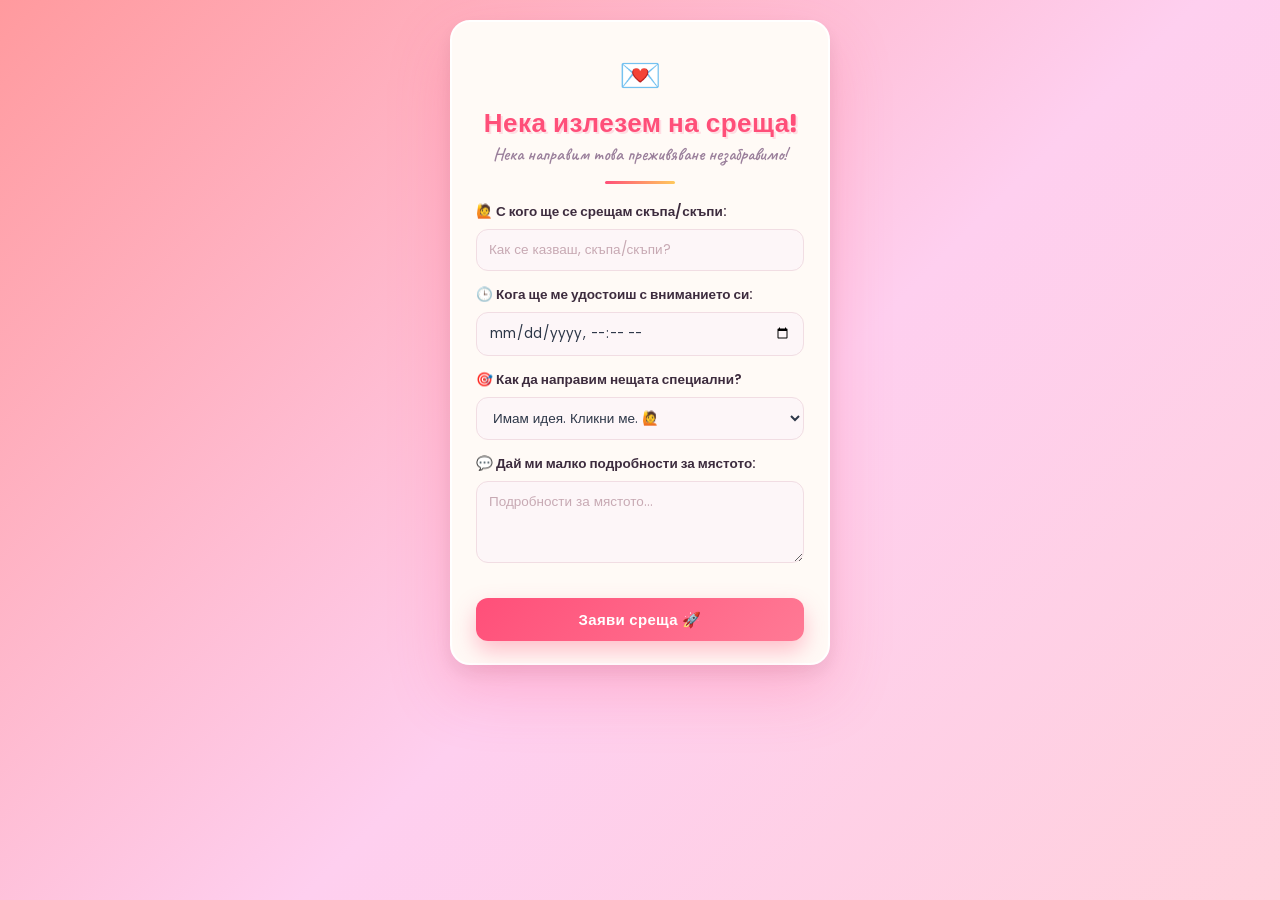
<file: Date With Me/index.html>
<!DOCTYPE html>
<html lang="bg">

<head>
    <meta charset="UTF-8">
    <meta name="viewport" content="width=device-width, initial-scale=1.0">
    <title>Покана за среща 💌</title>
    <link rel="stylesheet" href="style.css">
    <link rel="preconnect" href="https://fonts.googleapis.com">
    <link href="https://fonts.googleapis.com/css2?family=Fredoka:wght@500;600;700&family=Caveat:wght@600;700&family=Poppins:wght@400;500;600&display=swap" rel="stylesheet">
</head>

<body>

    <!-- декоративни летящи сърчица и звездички на фона -->
    <div class="floaters" aria-hidden="true">
        <span style="left:6%;  animation-duration: 9s;  animation-delay: 0s;">💖</span>
        <span style="left:16%; animation-duration: 12s; animation-delay: 1.5s;">✨</span>
        <span style="left:28%; animation-duration: 8s;  animation-delay: 3s;">💕</span>
        <span style="left:42%; animation-duration: 11s; animation-delay: 0.5s;">⭐</span>
        <span style="left:58%; animation-duration: 10s; animation-delay: 2s;">💘</span>
        <span style="left:70%; animation-duration: 13s; animation-delay: 4s;">✨</span>
        <span style="left:82%; animation-duration: 9s;  animation-delay: 1s;">💗</span>
        <span style="left:92%; animation-duration: 12s; animation-delay: 3.5s;">🌸</span>
        <span style="left:6%;  animation-duration: 9s;  animation-delay: 0s;">💖</span>
        <span style="left:16%; animation-duration: 12s; animation-delay: 1.5s;">✨</span>
        <span style="left:28%; animation-duration: 8s;  animation-delay: 3s;">💕</span>
        <span style="left:42%; animation-duration: 11s; animation-delay: 0.5s;">⭐</span>
        <span style="left:58%; animation-duration: 10s; animation-delay: 2s;">💘</span>
        <span style="left:70%; animation-duration: 13s; animation-delay: 4s;">✨</span>
        <span style="left:82%; animation-duration: 9s;  animation-delay: 1s;">💗</span>
        <span style="left:92%; animation-duration: 12s; animation-delay: 3.5s;">🌸</span>
        <span style="left:6%;  animation-duration: 9s;  animation-delay: 0s;">💖</span>
        <span style="left:16%; animation-duration: 12s; animation-delay: 1.5s;">✨</span>
        <span style="left:28%; animation-duration: 8s;  animation-delay: 3s;">💕</span>
        <span style="left:42%; animation-duration: 11s; animation-delay: 0.5s;">⭐</span>
        <span style="left:58%; animation-duration: 10s; animation-delay: 2s;">💘</span>
        <span style="left:70%; animation-duration: 13s; animation-delay: 4s;">✨</span>
        <span style="left:82%; animation-duration: 9s;  animation-delay: 1s;">💗</span>
        <span style="left:92%; animation-duration: 12s; animation-delay: 3.5s;">🌸</span>
        <span style="left:6%;  animation-duration: 9s;  animation-delay: 0s;">💖</span>
        <span style="left:16%; animation-duration: 12s; animation-delay: 1.5s;">✨</span>
        <span style="left:28%; animation-duration: 8s;  animation-delay: 3s;">💕</span>
        <span style="left:42%; animation-duration: 11s; animation-delay: 0.5s;">⭐</span>
        <span style="left:58%; animation-duration: 10s; animation-delay: 2s;">💘</span>
        <span style="left:70%; animation-duration: 13s; animation-delay: 4s;">✨</span>
        <span style="left:82%; animation-duration: 9s;  animation-delay: 1s;">💗</span>
        <span style="left:92%; animation-duration: 12s; animation-delay: 3.5s;">🌸</span>
    </div>

    <div class="card">
        <div id="formView">
            <div class="header">
                <span class="icon" aria-hidden="true">💌</span>
                <h1>Нека излезем на среща!</h1>
                <p>Нека направим това преживяване незабравимо!</p>
            </div>

            <form id="inviteForm" action="https://formspree.io/f/mbgrdpbp" method="post">

                <div class="form-group">
                    <label for="name">🙋 С кого ще се срещам скъпа/скъпи:</label>
                    <input type="text" name="Име" id="name" placeholder="Как се казваш, скъпа/скъпи?" required>
                </div>

                <div class="form-group">
                    <label for="datetime">🕒 Кога ще ме удостоиш с вниманието си:</label>
                    <input type="datetime-local" name="Кога ще се срещнем" id="datetime" required>
                </div>

                <div class="form-group">
                    <label for="activity">🎯 Как да направим нещата специални?</label>
                    <select name="Среща" id="activity" required>
                        <option value="" disabled selected>Имам идея. Кликни ме. 🙋</option>
                        <option value="Кафенце">☕ Кафенце</option>
                        <option value="Хубава вечеря">🍝 Хубава вечеря</option>
                        <option value="Кино или театър">🎬 Кино или театър</option>
                        <option value="THE SHOTS">🍸️ THE SHOTS</option>
                        <option value="Разходка в парка">🌳 Разходка в парка</option>
                        <option value="Пикник на тревата">🧺 Пикник на тревата</option>
                        <option value="Боулинг или билярд">🎳 Боулинг или билярд</option>
                        <option value="Среща в университета">🏫 Среща в университета</option>
                        <option value="Музей или изложба">🖼️ Музей или изложба бе</option>
                        <option value="Пазар/шопинг">🛍️ Пазар/шопинг бе</option>
                        <option value="Happy изкушения">🍴 Happy изкушения</option>
                        <option value="Игрички (бордови/видео)">🎮 Игрички (бордови/видео)</option>
                        <option value="Спорт">🏀 Спорт</option>
                        <option value="Панаир или сладкарница">🍦 Панаир или сладкарница</option>
                        <option value="Искам да те изненадам">🎁 Ще те изненадам! Очаквай повече информация.</option>
                        <option value="Друго">✍️ Друго (имам по-добра идея)</option>
                    </select>
                </div>

                <div class="form-group" id="customIdeaGroup" hidden>
                    <label for="customIdea">💡 Идеята:</label>
                    <input type="text" name="Идея" id="customIdea" placeholder="Не пази и това в тайна, потайни човече!">
                </div>

                <div class="form-group">
                    <label for="note">💬 Дай ми малко подробности за мястото:</label>
                    <textarea name="съобщение" id="note" rows="3" placeholder="Подробности за мястото..."></textarea>
                </div>

                <button type="submit" class="submit-btn">Заяви среща 🚀</button>
            </form>
        </div>

        <div id="confirmView" class="confirm-view" hidden>
            <div class="header">
                <span class="icon" aria-hidden="true">🎉</span>
                <h1>Всичко е изпратено</h1>
                <p>Ето какво се разбрахме:</p>
            </div>

            <ul class="summary-list">
                <li><span class="summary-label">🙋 С кого ще се видя:</span><span class="summary-value" id="sumName"></span></li>
                <li><span class="summary-label">🕒 Кога ще се видим:</span><span class="summary-value" id="sumDatetime"></span></li>
                <li><span class="summary-label">🎯 Какво е нашето приключение:</span><span class="summary-value" id="sumActivity"></span></li>
                <li class="summary-note" id="sumNoteWrap"><span class="summary-label">💬 Инфо:</span><span class="summary-value" id="sumNote"></span></li>
            </ul>

            <button type="button" class="submit-btn secondary-btn" id="editBtn">← Имаш време и за промяна, скъпа/скъпи.</button>
        </div>

    </div>

    <script>
        const form = document.getElementById('inviteForm');
        const activitySelect = document.getElementById('activity');
        const customIdeaGroup = document.getElementById('customIdeaGroup');
        const customIdeaInput = document.getElementById('customIdea');
        const formView = document.getElementById('formView');
        const confirmView = document.getElementById('confirmView');
        const editBtn = document.getElementById('editBtn');

        activitySelect.addEventListener('change', () => {
            const isOther = activitySelect.value === 'Друго';
            customIdeaGroup.hidden = !isOther;
            customIdeaInput.required = isOther;
            if (!isOther) customIdeaInput.value = '';
        });

        function formatDateTime(value) {
            if (!value) return '—';
            const d = new Date(value);
            return d.toLocaleString('bg-BG', {
                day: '2-digit', month: 'long', year: 'numeric',
                hour: '2-digit', minute: '2-digit'
            });
        }

        form.addEventListener('submit', async (e) => {
            e.preventDefault();

            const name = document.getElementById('name').value.trim();
            const datetime = document.getElementById('datetime').value;
            const activityValue = activitySelect.value;
            const activityLabel = activityValue === 'Друго'
                ? (customIdeaInput.value.trim() || 'Друго')
                : activitySelect.options[activitySelect.selectedIndex].text;
            const note = document.getElementById('note').value.trim();

            try {
                await fetch(form.action, {
                    method: 'POST',
                    body: new FormData(form),
                    headers: { 'Accept': 'application/json' }
                });
            } catch (err) {
                
            }

            document.getElementById('sumName').textContent = name || '—';
            document.getElementById('sumDatetime').textContent = formatDateTime(datetime);
            document.getElementById('sumActivity').textContent = activityLabel;

            const noteWrap = document.getElementById('sumNoteWrap');
            if (note) {
                document.getElementById('sumNote').textContent = note;
                noteWrap.hidden = false;
            } else {
                noteWrap.hidden = true;
            }

            formView.hidden = true;
            confirmView.hidden = false;
        });

        editBtn.addEventListener('click', () => {
            confirmView.hidden = true;
            formView.hidden = false;
        });
    </script>

</body>

</html>
</file>
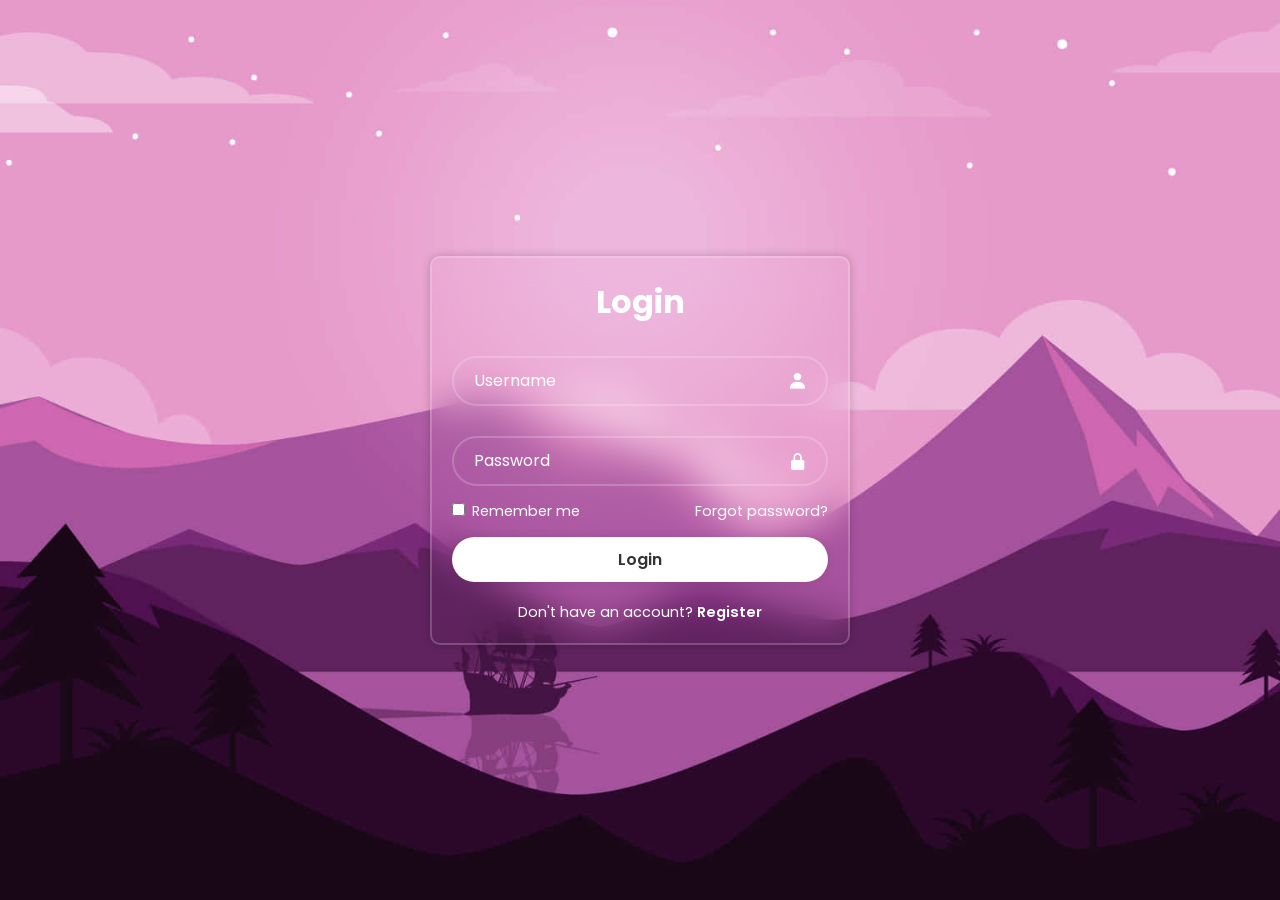
<file: HTML CSS basic/index.html>
<!DOCTYPE html>
<html lang="en">
<head>
    <meta charset="UTF-8">
    <meta http-equiv="X-UA-Compatible" content="IE=edge"> 
    <meta name="viewport" content="width=device-width, initial-scale=1.0">
    <title>Login form</title>
    <link rel="stylesheet" href="style.css">
    <link href='https://unpkg.com/boxicons@2.1.4/css/boxicons.min.css' rel='stylesheet'> 
</head>
<body>
    
<div class="wrapper">
    <form action="">
        <h1>Login</h1>
        <div class="input-box">
            <input type="text" placeholder="Username" required>
            <i class='bx bxs-user'></i>
        </div>
        <div class="input-box">
            <input type="password" placeholder="Password" required>
            <i class='bx bxs-lock-alt' ></i>
        </div>
        <div class="remember-forgot">
            <label><input type="checkbox"> Remember me</label> 
            <a href="#">Forgot password?</a>
        </div>
        <button type="submit" class="btn">Login</button>

        <div class="register-link">
            <p>Don't have an account? <a href="#">Register</a></p> 
        </div>
    </form>
</div>

</body>
</html>
</file>
<file: Date With Me/style.css>
@import url('https://fonts.googleapis.com/css2?family=Fredoka:wght@500;600;700&family=Caveat:wght@600;700&family=Poppins:wght@400;500;600&display=swap');

:root {
  --pink-hot: #ff4f79;
  --pink-soft: #ffd1dc;
  --gold: #ffc95c;
  --plum: #3d2c3e;
  --mauve: #9a7f9b;
  --cream: #fffaf6;
}

* {
  box-sizing: border-box;
  margin: 0;
  padding: 0;
  font-family: 'Poppins', sans-serif;
}

@media (prefers-reduced-motion: reduce) {
  *, *::before, *::after {
    animation-duration: 0.01ms !important;
    animation-iteration-count: 1 !important;
    transition-duration: 0.01ms !important;
  }
}

html, body {
  height: 100%;
}

body {
  background: linear-gradient(135deg, #ff9a9e 0%, #fecfef 55%, #ffd1dc 100%);
  min-height: 100vh;
  display: flex;
  justify-content: center;
  align-items: flex-start;
  padding: 20px;
  position: relative;
  overflow-x: hidden;
  overflow-y: auto;
}

.floaters {
  position: fixed;
  inset: 0;
  pointer-events: none;
  overflow: hidden;
  z-index: 0;
}

.floaters span {
  position: absolute;
  bottom: -60px;
  font-size: 26px;
  opacity: 0.75;
  animation: rise linear infinite;
  filter: drop-shadow(0 2px 6px rgba(255, 255, 255, 0.4));
}

@keyframes rise {
  0%   { transform: translateY(0) translateX(0) rotate(0deg); opacity: 0; }
  10%  { opacity: 0.8; }
  50%  { transform: translateY(-52vh) translateX(18px) rotate(20deg); }
  90%  { opacity: 0.6; }
  100% { transform: translateY(-105vh) translateX(-14px) rotate(-15deg); opacity: 0; }
}

.card {
  background: var(--cream);
  padding: 28px 24px 22px;   /* беше 40px 32px 34px */
  max-width: 380px;          /* беше 450px */
  border-radius: 20px; 
  box-shadow: 0 25px 60px rgba(255, 79, 121, 0.25), 0 8px 20px rgba(0, 0, 0, 0.08);
  width: 100%;
  position: relative;
  z-index: 1;
  border: 2px solid #ffffff;
  animation: card-in 0.7s cubic-bezier(0.22, 1, 0.36, 1) both;
}

@keyframes card-in {
  0%   { opacity: 0; transform: translateY(24px) scale(0.94); }
  100% { opacity: 1; transform: translateY(0) scale(1); }
}

.header {
  text-align: center;
  margin-bottom: 18px;
  position: relative;
}

.header .icon {
  font-size: 34px;
  display: inline-block;
  margin-bottom: 6px;
  animation: wiggle-spin 3.2s ease-in-out infinite;
  transform-origin: center;
}

@keyframes wiggle-spin {
  0%, 100% { transform: rotate(-8deg) scale(1); }
  25%      { transform: rotate(8deg) scale(1.06); }
  50%      { transform: rotate(-4deg) scale(1); }
  75%      { transform: rotate(6deg) scale(1.04); }
}

.header h1 {
  font-family: 'Fredoka', sans-serif;
  color: var(--pink-hot);
  font-size: 26px;
  font-weight: 700;
  letter-spacing: 0.5px;
  text-shadow: 2px 2px 0 rgba(255, 209, 220, 0.7);
  margin-bottom: 4px;
}

.header p {
  font-family: 'Caveat', cursive;
  color: var(--mauve);
  font-size: 18px;
  font-weight: 600;
}

.header::after {
  content: "";
  display: block;
  width: 70px;
  height: 3px;
  margin: 16px auto 0;
  border-radius: 4px;
  background: linear-gradient(90deg, var(--pink-hot), var(--gold));
}

/* ---------- form ---------- */
.form-group {
  margin-bottom: 14px;
  animation: fade-up 0.6s ease both;
}

.form-group:nth-of-type(1) { animation-delay: 0.05s; }
.form-group:nth-of-type(2) { animation-delay: 0.12s; }
.form-group:nth-of-type(3) { animation-delay: 0.19s; }
.form-group:nth-of-type(4) { animation-delay: 0.26s; }

@keyframes fade-up {
  0%   { opacity: 0; transform: translateY(10px); }
  100% { opacity: 1; transform: translateY(0); }
}

label {
  display: flex;
  align-items: center;
  gap: 6px;
  font-size: 13.5px;
  font-weight: 600;
  color: var(--plum);
  margin-bottom: 7px;
}

input, select, textarea {
  width: 100%;
  padding: 10px 12px;
  border: 1.5px solid #f1dde3;
  border-radius: 12px;
  font-size: 14px;
  color: #2d3748;
  outline: none;
  transition: border-color 0.2s ease, box-shadow 0.2s ease, transform 0.15s ease;
  background-color: #fdf6f8;
  font-size: 13.5px;
}

input:hover, select:hover, textarea:hover {
  border-color: #ffc0cc;
}

input:focus, select:focus, textarea:focus {
  border-color: var(--pink-hot);
  background-color: #fff;
  box-shadow: 0 0 0 4px rgba(255, 79, 121, 0.15);
  transform: translateY(-1px);
}

textarea {
  resize: vertical;
}

select {
  cursor: pointer;
}

.submit-btn {
  width: 100%;
  padding: 12px;
  background: linear-gradient(135deg, var(--pink-hot), #ff7a95);
  color: white;
  border: none;
  border-radius: 12px;
  font-size: 15px;
  font-weight: 600;
  font-family: 'Fredoka', sans-serif;
  letter-spacing: 0.3px;
  cursor: pointer;
  margin-top: 14px;
  position: relative;
  overflow: hidden;
  box-shadow: 0 10px 22px rgba(255, 79, 121, 0.35);
  transition: transform 0.15s ease, box-shadow 0.2s ease, background 0.2s ease;
  animation: pulse-btn 2.4s ease-in-out infinite;
}

@keyframes pulse-btn {
  0%, 100% { box-shadow: 0 10px 22px rgba(255, 79, 121, 0.35); }
  50%      { box-shadow: 0 12px 30px rgba(255, 79, 121, 0.55); }
}

.submit-btn:hover {
  background: linear-gradient(135deg, #ff2e5b, var(--pink-hot));
  transform: translateY(-3px) scale(1.015);
  animation-play-state: paused;
}

.submit-btn:active {
  transform: scale(0.96);
}

.submit-btn::after {
  content: "";
  position: absolute;
  top: 0; left: -75%;
  width: 50%;
  height: 100%;
  background: linear-gradient(120deg, transparent, rgba(255,255,255,0.55), transparent);
  transform: skewX(-20deg);
  animation: shine 2.8s ease-in-out infinite;
}

@keyframes shine {
  0%   { left: -75%; }
  55%  { left: 130%; }
  100% { left: 130%; }
}

#customIdeaGroup {
  animation: fade-up 0.35s ease both;
}

#customIdeaGroup input {
  border-color: var(--gold);
  background-color: #fff8ea;
}

.confirm-view {
  animation: card-in 0.5s cubic-bezier(0.22, 1, 0.36, 1) both;
}

.confirm-view .icon {
  animation: pop-icon 0.7s ease both;
}

@keyframes pop-icon {
  0%   { transform: scale(0) rotate(-15deg); opacity: 0; }
  60%  { transform: scale(1.2) rotate(6deg); opacity: 1; }
  100% { transform: scale(1) rotate(0deg); }
}

.summary-list {
  list-style: none;
  display: flex;
  flex-direction: column;
  gap: 14px;
  margin-bottom: 10px;
}

.summary-list li {
  display: flex;
  flex-direction: column;
  gap: 3px;
  padding: 12px 14px;
  background: #fdf6f8;
  border: 1.5px solid #f1dde3;
  border-radius: 12px;
  animation: fade-up 0.5s ease both;
}

.summary-list li:nth-child(1) { animation-delay: 0.05s; }
.summary-list li:nth-child(2) { animation-delay: 0.12s; }
.summary-list li:nth-child(3) { animation-delay: 0.19s; }
.summary-list li:nth-child(4) { animation-delay: 0.26s; }

.summary-label {
  font-size: 12.5px;
  font-weight: 600;
  color: var(--mauve);
  text-transform: uppercase;
  letter-spacing: 0.4px;
}

.summary-value {
  font-size: 15.5px;
  font-weight: 500;
  color: var(--plum);
}

.secondary-btn {
  background: transparent;
  color: var(--pink-hot);
  box-shadow: none;
  border: 1.5px solid var(--pink-hot);
  animation: none;
  margin-top: 18px;
}

.secondary-btn::after {
  display: none;
}

.secondary-btn:hover {
  background: rgba(255, 79, 121, 0.08);
  transform: translateY(-2px);
}

::placeholder {
  color: #c7a9b3;
}

@media (max-width: 480px) {
  .header h1 { font-size: 28px; }
  .card { padding: 32px 22px 26px; }
}
</file>
<file: HTML CSS basic/style.css>
@import url("https://fonts.googleapis.com/css2?family=Poppins:wght@300;400;500;600;700;800;900&display=swap");

* {
margin: 0;
padding: 0;
box-sizing: border-box;
font-family: "Poppins", sans-serif;
}

body {
    display: flex;
    justify-content: center;
    align-items: center;
    min-height: 100vh;
    background: url('minimalist.jpg') no-repeat;
    background-size: cover;
    background-position: center;
}

.wrapper {
    width: 420px;
    /* background: rgb(172, 95, 172);*/
    background: transparent;
    border: 2px solid rgba(255, 255, 255, .2);
    backdrop-filter: blur(20px);
    box-shadow: 0 0 10px rgba(0, 0, 0, .2);
    color: #fff;
    padding: 20px; 
    border-radius: 10px; 
}

.wrapper h1 {
    text-align: center;
    margin-bottom: 20px;
}

.wrapper .input-box {
    position: relative;
    width: 100%;
    height: 50px;
    margin: 30px 0;
}

.input-box input {
    width: 100%;
    height: 100%;
    background: transparent;
    border: none;
    outline: none;
    border: 2px solid rgba(255, 255, 255, .2);
    border-radius: 40px;
    font-size: 16px;
    color: #fff;
    padding: 20px 45px 20px 20px;
}

.input-box input::placeholder {
    color: #fff;
}

.input-box i {
    position: absolute;
    right: 20px;
    top: 50%;
    transform: translateY(-50%);
    font-size: 20px;
}

.wrapper .remember-forgot{
    display: flex;
    justify-content: space-between;
    font-size: 14.5px;
    margin: -15px 0 15px;
}

.remember-forgot label input{
    accent-color: #fff;
    margin-right: 3px;
}

.remember-forgot a{
    color: #fff;
    text-decoration: none;
}

.wrapper .btn{
    width: 100%;
    height: 45px;
    background: #fff;
    border: none;
    outline: none;
    border-radius: 40px;
    box-shadow: 0 0 10px rgba(0, 0, 0, .1);
    cursor: pointer;
    font-size: 16px;
    color: #333;
    font-weight: 600;
}

.wrapper .register-link{
    font-size: 14.5px;
    text-align: center;
    margin-top: 20px;
}

.register-link p a{
    color: #fff;
    text-decoration: none;
    font-weight: 600;
}

.register-link p a:hover{
    text-decoration: underline;
}
</file>
